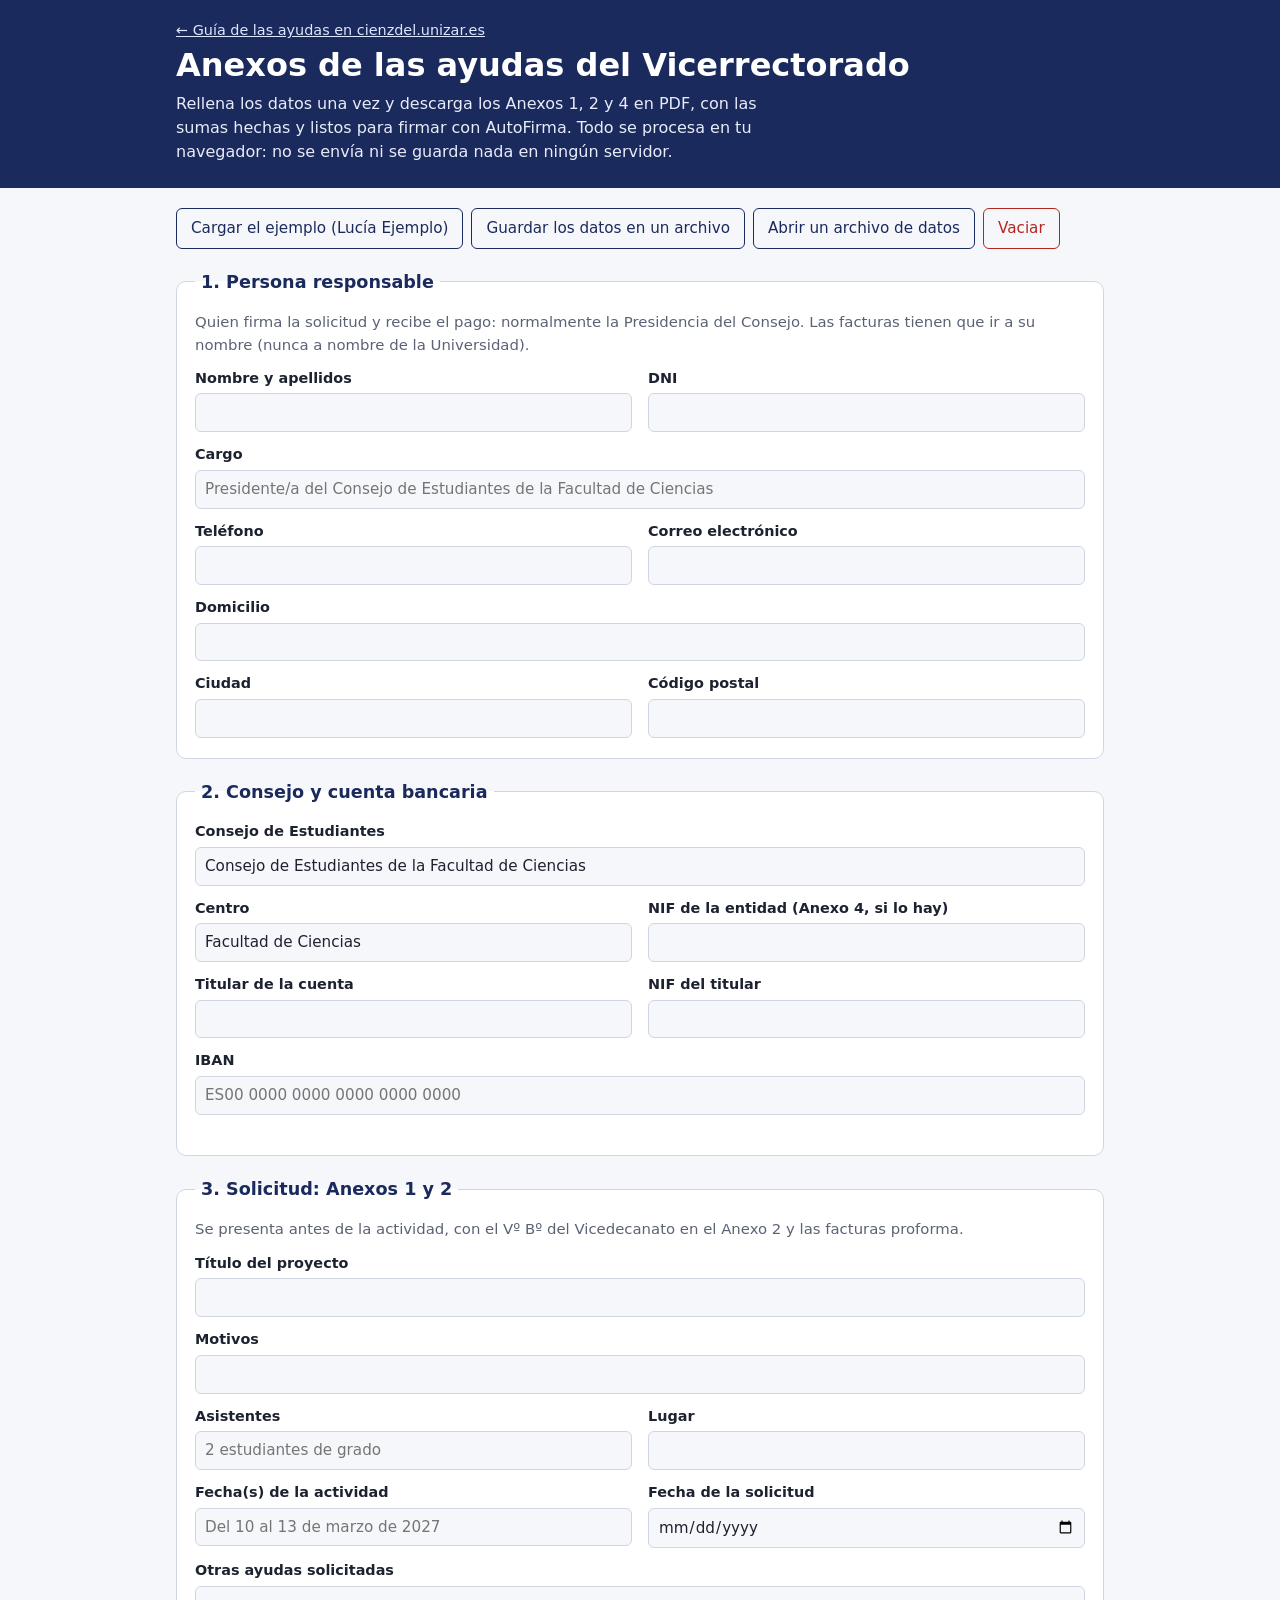
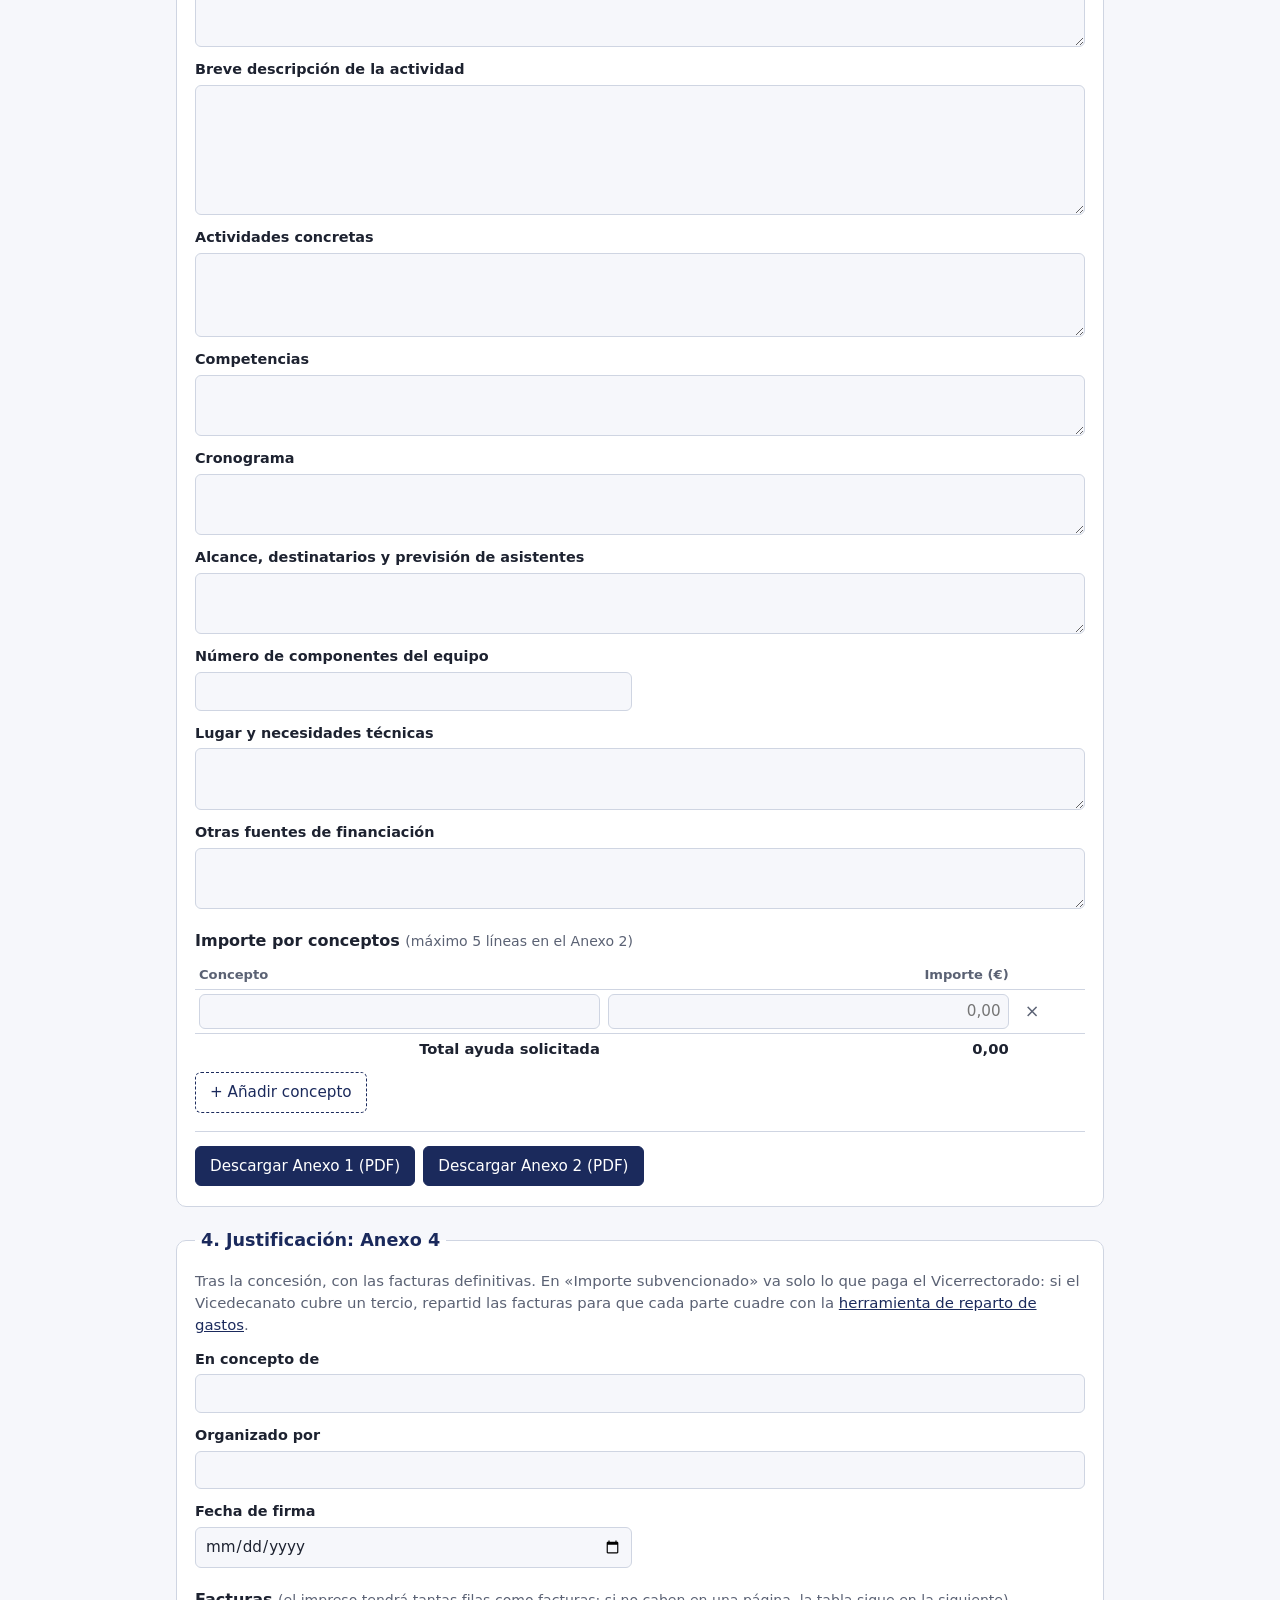
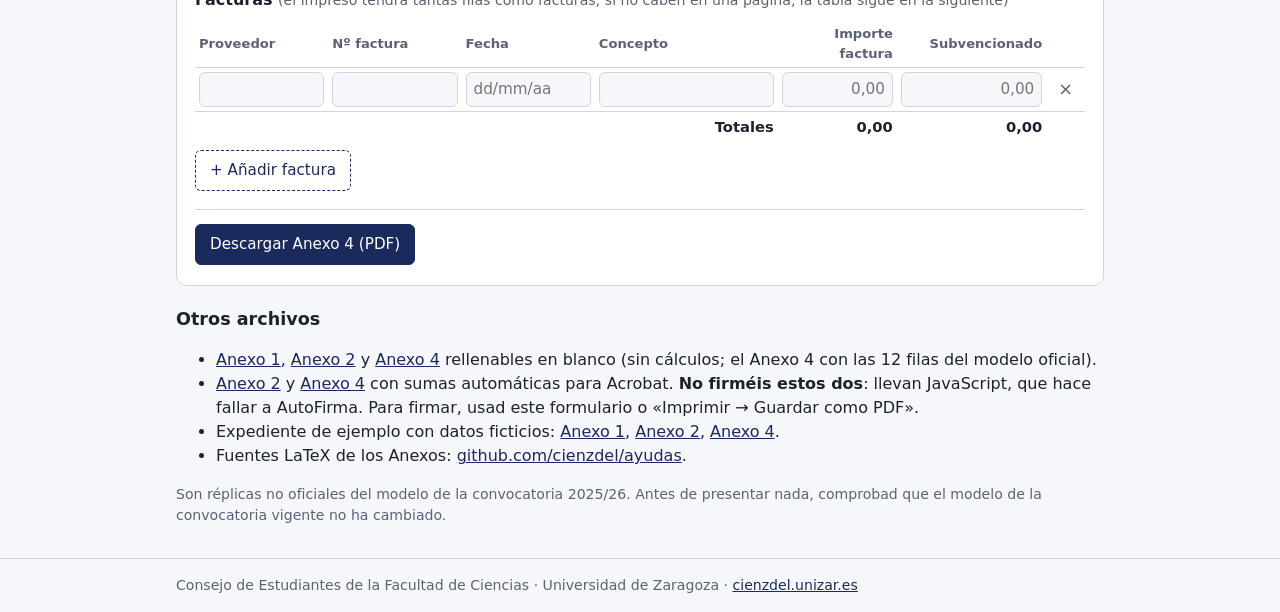
<file: index.html>
<!doctype html>
<html lang="es">
<head>
<meta charset="utf-8">
<meta name="viewport" content="width=device-width, initial-scale=1">
<title>Anexos de las ayudas del Vicerrectorado · Consejo de Estudiantes de Ciencias</title>
<meta name="description" content="Rellena en el navegador los Anexos 1, 2 y 4 de las ayudas a Consejos de Estudiantes de Centro y descarga el PDF listo para firmar.">
<link rel="icon" type="image/x-icon" href="favicon.ico">
<link rel="stylesheet" href="estilo.css">
</head>
<body>
<header class="cabecera">
  <div class="envoltorio">
    <p class="miga"><a href="https://cienzdel.unizar.es/ayudas-vicerrectorado">← Guía de las ayudas en cienzdel.unizar.es</a></p>
    <h1>Anexos de las ayudas del Vicerrectorado</h1>
    <p class="entradilla">Rellena los datos una vez y descarga los Anexos 1, 2 y 4 en PDF, con las sumas hechas y listos para firmar con AutoFirma.
      Todo se procesa en tu navegador: no se envía ni se guarda nada en ningún servidor.</p>
  </div>
</header>

<main class="envoltorio">
  <section class="barra" aria-label="Acciones">
    <button type="button" id="cargar-ejemplo" class="secundario">Cargar el ejemplo (Lucía Ejemplo)</button>
    <button type="button" id="guardar-json" class="secundario">Guardar los datos en un archivo</button>
    <label class="boton secundario" for="abrir-json">Abrir un archivo de datos</label>
    <input type="file" id="abrir-json" accept="application/json,.json" hidden>
    <button type="button" id="vaciar" class="secundario peligro">Vaciar</button>
  </section>

  <form id="formulario" autocomplete="off" novalidate>
    <fieldset>
      <legend>1. Persona responsable</legend>
      <p class="ayuda">Quien firma la solicitud y recibe el pago: normalmente la Presidencia del Consejo. Las facturas tienen que ir a su nombre (nunca a nombre de la Universidad).</p>
      <div class="rejilla">
        <label>Nombre y apellidos <input name="persona.nombre"></label>
        <label>DNI <input name="persona.dni" class="corto"></label>
        <label class="ancho">Cargo <input name="persona.cargo" placeholder="Presidente/a del Consejo de Estudiantes de la Facultad de Ciencias"></label>
        <label>Teléfono <input name="persona.telefono" inputmode="tel"></label>
        <label>Correo electrónico <input name="persona.email" type="email"></label>
        <label class="ancho">Domicilio <input name="persona.domicilio"></label>
        <label>Ciudad <input name="persona.ciudad"></label>
        <label>Código postal <input name="persona.cp" class="corto" inputmode="numeric"></label>
      </div>
    </fieldset>

    <fieldset>
      <legend>2. Consejo y cuenta bancaria</legend>
      <div class="rejilla">
        <label class="ancho">Consejo de Estudiantes <input name="consejo.nombre" value="Consejo de Estudiantes de la Facultad de Ciencias"></label>
        <label>Centro <input name="consejo.centro" value="Facultad de Ciencias"></label>
        <label>NIF de la entidad (Anexo 4, si lo hay) <input name="consejo.nif" class="corto"></label>
        <label>Titular de la cuenta <input name="banco.titular"></label>
        <label>NIF del titular <input name="banco.nif" class="corto"></label>
        <label class="ancho">IBAN <input name="banco.iban" placeholder="ES00 0000 0000 0000 0000 0000" spellcheck="false">
          <span class="estado" id="estado-iban" aria-live="polite"></span></label>
      </div>
    </fieldset>

    <fieldset>
      <legend>3. Solicitud: Anexos 1 y 2</legend>
      <p class="ayuda">Se presenta antes de la actividad, con el Vº Bº del Vicedecanato en el Anexo 2 y las facturas proforma.</p>
      <div class="rejilla">
        <label class="ancho">Título del proyecto <input name="solicitud.titulo"></label>
        <label class="ancho">Motivos <input name="solicitud.motivos"></label>
        <label>Asistentes <input name="solicitud.asistentes" placeholder="2 estudiantes de grado"></label>
        <label>Lugar <input name="solicitud.lugar"></label>
        <label>Fecha(s) de la actividad <input name="solicitud.fechas" placeholder="Del 10 al 13 de marzo de 2027"></label>
        <label>Fecha de la solicitud <input name="solicitud.fechaSolicitud" type="date"></label>
        <label class="ancho">Otras ayudas solicitadas <textarea name="solicitud.otrasAyudas" rows="2"></textarea></label>
        <label class="ancho">Breve descripción de la actividad <textarea name="solicitud.descripcion" rows="5"></textarea></label>
        <label class="ancho">Actividades concretas <textarea name="solicitud.actividades" rows="3"></textarea></label>
        <label class="ancho">Competencias <textarea name="solicitud.competencias" rows="2"></textarea></label>
        <label class="ancho">Cronograma <textarea name="solicitud.cronograma" rows="2"></textarea></label>
        <label class="ancho">Alcance, destinatarios y previsión de asistentes <textarea name="solicitud.alcance" rows="2"></textarea></label>
        <label>Número de componentes del equipo <input name="solicitud.componentes" class="corto"></label>
        <label class="ancho">Lugar y necesidades técnicas <textarea name="solicitud.necesidades" rows="2"></textarea></label>
        <label class="ancho">Otras fuentes de financiación <textarea name="solicitud.otrasFuentes" rows="2"></textarea></label>
      </div>
      <h3>Importe por conceptos <span class="nota">(máximo 5 líneas en el Anexo 2)</span></h3>
      <div class="tabla-envoltorio">
        <table class="tabla" id="tabla-conceptos">
          <thead><tr><th>Concepto</th><th class="num">Importe (€)</th><th><span class="sr">Quitar</span></th></tr></thead>
          <tbody></tbody>
          <tfoot><tr><th class="der">Total ayuda solicitada</th><td class="num" id="total-conceptos">0,00</td><td></td></tr></tfoot>
        </table>
      </div>
      <button type="button" class="anadir" data-tabla="conceptos">+ Añadir concepto</button>
      <div class="descargas">
        <button type="button" data-anexo="1">Descargar Anexo 1 (PDF)</button>
        <button type="button" data-anexo="2">Descargar Anexo 2 (PDF)</button>
      </div>
    </fieldset>

    <fieldset>
      <legend>4. Justificación: Anexo 4</legend>
      <p class="ayuda">Tras la concesión, con las facturas definitivas. En «Importe subvencionado» va solo lo que paga el Vicerrectorado: si el Vicedecanato cubre un tercio,
        repartid las facturas para que cada parte cuadre con la <a href="https://cienzdel.github.io/reparto-gastos-ciencias/">herramienta de reparto de gastos</a>.</p>
      <div class="rejilla">
        <label class="ancho">En concepto de <input name="justificacion.concepto"></label>
        <label class="ancho">Organizado por <input name="justificacion.organizador"></label>
        <label>Fecha de firma <input name="justificacion.fechaFirma" type="date"></label>
      </div>
      <h3>Facturas <span class="nota">(el impreso tendrá tantas filas como facturas; si no caben en una página, la tabla sigue en la siguiente)</span></h3>
      <div class="tabla-envoltorio">
        <table class="tabla" id="tabla-facturas">
          <thead><tr><th>Proveedor</th><th>Nº factura</th><th>Fecha</th><th>Concepto</th><th class="num">Importe factura</th><th class="num">Subvencionado</th><th><span class="sr">Quitar</span></th></tr></thead>
          <tbody></tbody>
          <tfoot><tr><th colspan="4" class="der">Totales</th><td class="num" id="total-facturas">0,00</td><td class="num" id="total-subvencion">0,00</td><td></td></tr></tfoot>
        </table>
      </div>
      <button type="button" class="anadir" data-tabla="facturas">+ Añadir factura</button>
      <div class="descargas">
        <button type="button" data-anexo="4">Descargar Anexo 4 (PDF)</button>
      </div>
    </fieldset>
  </form>

  <div id="avisos" class="avisos" role="status" aria-live="polite" hidden></div>

  <section class="otros">
    <h2>Otros archivos</h2>
    <ul>
      <li><a href="pdf/anexo1.pdf">Anexo 1</a>, <a href="pdf/anexo2.pdf">Anexo 2</a> y <a href="pdf/anexo4.pdf">Anexo 4</a> rellenables en blanco (sin cálculos; el Anexo 4 con las 12 filas del modelo oficial).</li>
      <li><a href="pdf/anexo2_sumas.pdf">Anexo 2</a> y <a href="pdf/anexo4_sumas.pdf">Anexo 4</a> con sumas automáticas para Acrobat.
        <strong>No firméis estos dos</strong>: llevan JavaScript, que hace fallar a AutoFirma. Para firmar, usad este formulario o «Imprimir → Guardar como PDF».</li>
      <li>Expediente de ejemplo con datos ficticios: <a href="ejemplo/anexo1_ejemplo.pdf">Anexo 1</a>, <a href="ejemplo/anexo2_ejemplo.pdf">Anexo 2</a>, <a href="ejemplo/anexo4_ejemplo.pdf">Anexo 4</a>.</li>
      <li>Fuentes LaTeX de los Anexos: <a href="https://github.com/cienzdel/ayudas">github.com/cienzdel/ayudas</a>.</li>
    </ul>
    <p class="nota">Son réplicas no oficiales del modelo de la convocatoria 2025/26. Antes de presentar nada, comprobad que el modelo de la convocatoria vigente no ha cambiado.</p>
  </section>
</main>

<footer class="pie"><div class="envoltorio">Consejo de Estudiantes de la Facultad de Ciencias · Universidad de Zaragoza · <a href="https://cienzdel.unizar.es">cienzdel.unizar.es</a></div></footer>

<script src="vendor/pdf-lib.min.js"></script>
<script src="rellenar.js"></script>
<script src="app.js"></script>
</body>
</html>
</file>
<file: estilo.css>
:root {
  --azul: #1b2a5c;
  --azul-claro: #e9edf7;
  --texto: #1d2230;
  --suave: #5b6274;
  --borde: #cfd5e2;
  --fondo: #f6f7fb;
  --tarjeta: #ffffff;
  --rojo: #b3261e;
  --verde: #1e7a46;
  --aviso: #fff6dc;
  --aviso-borde: #e6c35c;
  color-scheme: light dark;
}
@media (prefers-color-scheme: dark) {
  :root:not([data-theme="light"]) {
    --azul: #9fb4ff; --azul-claro: #222a44; --texto: #e6e8ef; --suave: #a8afc2;
    --borde: #3a4160; --fondo: #12151f; --tarjeta: #1a1e2b; --rojo: #ff8a80; --verde: #6fd59b;
    --aviso: #3a321a; --aviso-borde: #8a7330;
  }
}
* { box-sizing: border-box; }
body { margin: 0; font: 16px/1.5 system-ui, -apple-system, "Segoe UI", Roboto, sans-serif; color: var(--texto); background: var(--fondo); }
a { color: var(--azul); }
.envoltorio { max-width: 960px; margin: 0 auto; padding: 0 16px; }
.cabecera { background: #1b2a5c; color: #fff; padding: 20px 0 24px; }
.cabecera a { color: #dfe6ff; }
.cabecera h1 { margin: 4px 0 8px; font-size: clamp(1.5rem, 4vw, 2rem); line-height: 1.2; }
.miga { margin: 0; font-size: .9rem; }
.entradilla { margin: 0; max-width: 60ch; color: #e8ecf8; }

.barra { display: flex; flex-wrap: wrap; gap: 8px; margin: 20px 0; }
button, .boton { font: inherit; font-size: .95rem; border: 1px solid var(--azul); background: var(--azul); color: #fff; padding: 8px 14px; border-radius: 6px; cursor: pointer; display: inline-block; }
@media (prefers-color-scheme: dark) { :root:not([data-theme="light"]) button:not(.secundario):not(.anadir):not(.quitar) { color: #12151f; } }
button.secundario, .boton.secundario { background: transparent; color: var(--azul); }
button.peligro { border-color: var(--rojo); color: var(--rojo); }
button:focus-visible, .boton:focus-visible, input:focus-visible, textarea:focus-visible { outline: 3px solid color-mix(in srgb, var(--azul) 45%, transparent); outline-offset: 2px; }

fieldset { background: var(--tarjeta); border: 1px solid var(--borde); border-radius: 10px; margin: 0 0 20px; padding: 16px 18px 20px; min-width: 0; }
legend { font-weight: 700; font-size: 1.1rem; padding: 0 6px; color: var(--azul); }
h3 { font-size: 1rem; margin: 20px 0 8px; }
.ayuda { margin: 0 0 12px; color: var(--suave); font-size: .93rem; }
.nota { color: var(--suave); font-weight: 400; font-size: .88rem; }
.rejilla { display: grid; grid-template-columns: repeat(2, minmax(0, 1fr)); gap: 12px 16px; }
.rejilla .ancho { grid-column: 1 / -1; }
@media (max-width: 640px) { .rejilla { grid-template-columns: 1fr; } }
label { display: flex; flex-direction: column; gap: 4px; font-size: .9rem; font-weight: 600; }
input, textarea { font: inherit; font-weight: 400; font-size: .95rem; color: var(--texto); background: var(--fondo); border: 1px solid var(--borde); border-radius: 6px; padding: 7px 9px; width: 100%; }
textarea { resize: vertical; }
.estado { font-weight: 500; font-size: .85rem; min-height: 1.2em; }
.estado.ok { color: var(--verde); } .estado.mal { color: var(--rojo); }

.tabla-envoltorio { overflow-x: auto; position: relative; }
.tabla { width: 100%; border-collapse: collapse; font-size: .92rem; }
.tabla th, .tabla td { border-bottom: 1px solid var(--borde); padding: 4px; text-align: left; vertical-align: middle; }
.tabla thead th { font-size: .82rem; color: var(--suave); font-weight: 600; }
.tabla input { padding: 5px 7px; min-width: 70px; }
.tabla .num, .tabla .num input { text-align: right; }
.tabla .der { text-align: right; }
.tabla tfoot td, .tabla tfoot th { font-weight: 700; border-bottom: 0; }
#tabla-facturas input[data-c="proveedor"], #tabla-facturas input[data-c="numero"], #tabla-facturas input[data-c="fecha"] { min-width: 90px; }
#tabla-facturas input[data-c="concepto"] { min-width: 160px; }
button.quitar { background: transparent; border: 0; color: var(--suave); padding: 4px 8px; font-size: 1.1rem; }
button.anadir { margin-top: 8px; background: transparent; color: var(--azul); border-style: dashed; }
.descargas { display: flex; flex-wrap: wrap; gap: 8px; margin-top: 18px; padding-top: 14px; border-top: 1px solid var(--borde); }

.avisos { position: sticky; bottom: 12px; background: var(--aviso); border: 1px solid var(--aviso-borde); border-radius: 8px; padding: 10px 14px; margin: 0 0 20px; }
.avisos ul { margin: 4px 0 0; padding-left: 20px; }
.otros { margin: 8px 0 32px; }
.otros h2 { font-size: 1.1rem; }
.pie { border-top: 1px solid var(--borde); padding: 16px 0; color: var(--suave); font-size: .88rem; }
.sr { position: absolute; width: 1px; height: 1px; overflow: hidden; clip: rect(0 0 0 0); }
</file>
